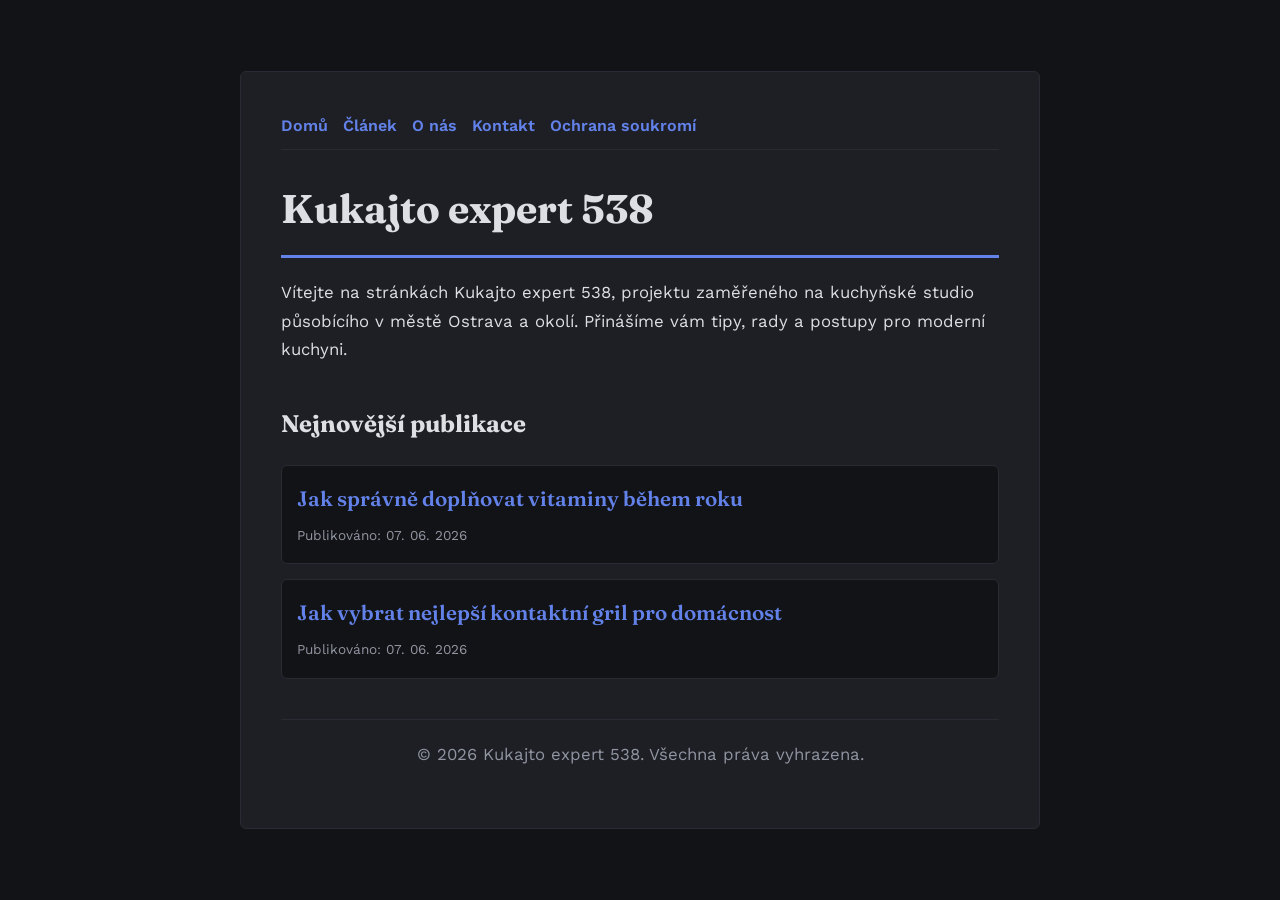
<file: index.html>
<!DOCTYPE html>
<html lang="cs">
<head>
    <meta charset="UTF-8">
    <meta name="viewport" content="width=device-width, initial-scale=1.0">
    <title>Kukajto expert 538 | Kuchyňské studio - Ostrava</title>
    <meta name="description" content="Vítejte na stránkách Kukajto expert 538, projektu zaměřeného na kuchyňské studio působícího v městě Ostrava a okolí. Přinášíme vám tipy, rady a postupy pro moderní kuchyni.">
    <meta name="geo.region" content="CZ" />
    <meta name="geo.placename" content="Ostrava" />
    <meta name="geo.position" content="49.8209;18.2625" />
    <meta name="ICBM" content="49.8209, 18.2625" />
    <link rel="stylesheet" href="style.css">
    <script type="application/ld+json">
{
  "@context": "https://schema.org",
  "@type": "LocalBusiness",
  "name": "Kukajto expert 538",
  "url": "https://kukajto-expert-538.github.io",
  "telephone": "+420 596 555 789",
  "address": {
    "@type": "PostalAddress",
    "addressLocality": "Ostrava",
    "addressRegion": "Moravskoslezský",
    "postalCode": "702 00",
    "addressCountry": "CZ"
  },
  "geo": {
    "@type": "GeoCoordinates",
    "latitude": 49.8209,
    "longitude": 18.2625
  }
}
</script>
</head>
<body>
    
        <div class="container" style="max-width: 800px;">
            <nav style="display: flex; gap: 15px; margin-bottom: 25px; border-bottom: 1px solid var(--border-color); padding-bottom: 10px; overflow-x: auto; flex-wrap: wrap;">
            <a href="index.html">Domů</a>
            <a href="jak-spravne-doplnovat-vitaminy-behem-roku.html">Článek</a>
            <a href="about.html">O nás</a>
            <a href="contact.html">Kontakt</a>
            <a href="privacy.html">Ochrana soukromí</a>
        </nav>
            <h1>Kukajto expert 538</h1>
            <p>Vítejte na stránkách Kukajto expert 538, projektu zaměřeného na kuchyňské studio působícího v městě Ostrava a okolí. Přinášíme vám tipy, rady a postupy pro moderní kuchyni.</p>
            <h2 style="margin-top: 40px;">Nejnovější publikace</h2>
            <ul style="list-style-type: none; padding-left: 0;">
                <li style="background: var(--bg-color); padding: 15px; border-radius: var(--border-radius); border: 1px solid var(--border-color); margin-bottom: 15px;">
                <h3 style="margin-bottom: 5px; font-size: 1.3rem;"><a href="jak-spravne-doplnovat-vitaminy-behem-roku.html">Jak správně doplňovat vitaminy během roku</a></h3>
                <span style="font-size:0.85rem; color: var(--muted-text)">Publikováno: 07. 06. 2026</span>
            </li>
<li style="background: var(--bg-color); padding: 15px; border-radius: var(--border-radius); border: 1px solid var(--border-color); margin-bottom: 15px;">
                <h3 style="margin-bottom: 5px; font-size: 1.3rem;"><a href="jak-vybrat-nejlepsi-kontaktni-gril-pro-domacnost.html">Jak vybrat nejlepší kontaktní gril pro domácnost</a></h3>
                <span style="font-size:0.85rem; color: var(--muted-text)">Publikováno: 07. 06. 2026</span>
            </li>

            </ul>
            <footer>
                <p>&copy; 2026 Kukajto expert 538. Všechna práva vyhrazena.</p>
            </footer>
        </div>
        
</body>
</html>
</file>
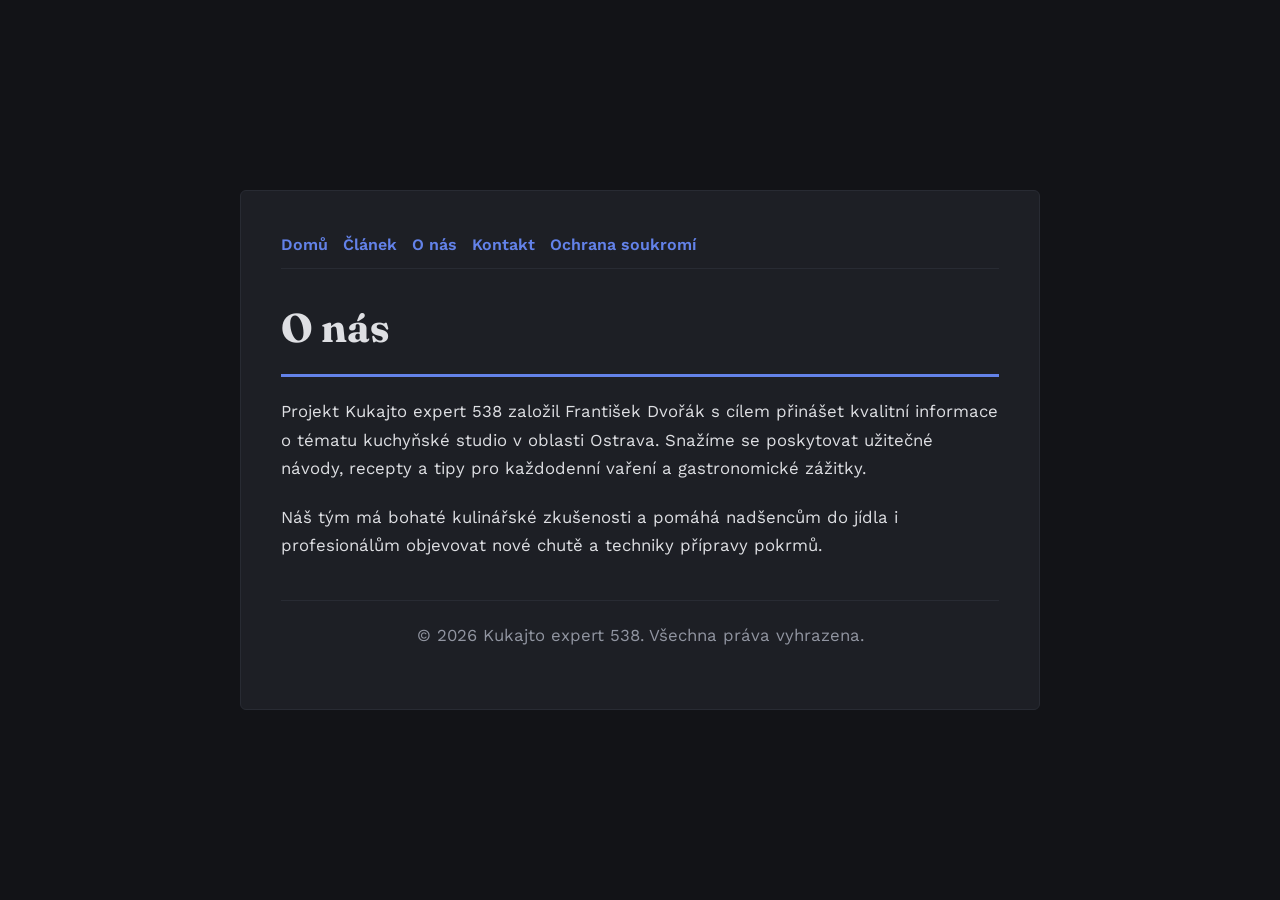
<file: about.html>
<!DOCTYPE html>
<html lang="cs">
<head>
    <meta charset="UTF-8">
    <meta name="viewport" content="width=device-width, initial-scale=1.0">
    <title>O nás | Kukajto expert 538</title>
    <meta name="description" content="Projekt Kukajto expert 538 založil František Dvořák s cílem přinášet kvalitní informace o tématu kuchyňské studio v oblasti Ostrava. Snažíme se poskytovat užitečné návody, recepty a tipy pro každodenní vaření a gastronomické zážitky.">
    <meta name="geo.region" content="CZ" />
    <meta name="geo.placename" content="Ostrava" />
    <meta name="geo.position" content="49.8209;18.2625" />
    <meta name="ICBM" content="49.8209, 18.2625" />
    <link rel="stylesheet" href="style.css">
</head>
<body>
    
        <div class="container" style="max-width: 800px;">
            <nav style="display: flex; gap: 15px; margin-bottom: 25px; border-bottom: 1px solid var(--border-color); padding-bottom: 10px; overflow-x: auto; flex-wrap: wrap;">
            <a href="index.html">Domů</a>
            <a href="jak-spravne-doplnovat-vitaminy-behem-roku.html">Článek</a>
            <a href="about.html">O nás</a>
            <a href="contact.html">Kontakt</a>
            <a href="privacy.html">Ochrana soukromí</a>
        </nav>
            <h1>O nás</h1>
            <p>Projekt Kukajto expert 538 založil František Dvořák s cílem přinášet kvalitní informace o tématu kuchyňské studio v oblasti Ostrava. Snažíme se poskytovat užitečné návody, recepty a tipy pro každodenní vaření a gastronomické zážitky.</p>
            <p>Náš tým má bohaté kulinářské zkušenosti a pomáhá nadšencům do jídla i profesionálům objevovat nové chutě a techniky přípravy pokrmů.</p>
            <footer>
                <p>&copy; 2026 Kukajto expert 538. Všechna práva vyhrazena.</p>
            </footer>
        </div>
        
</body>
</html>
</file>
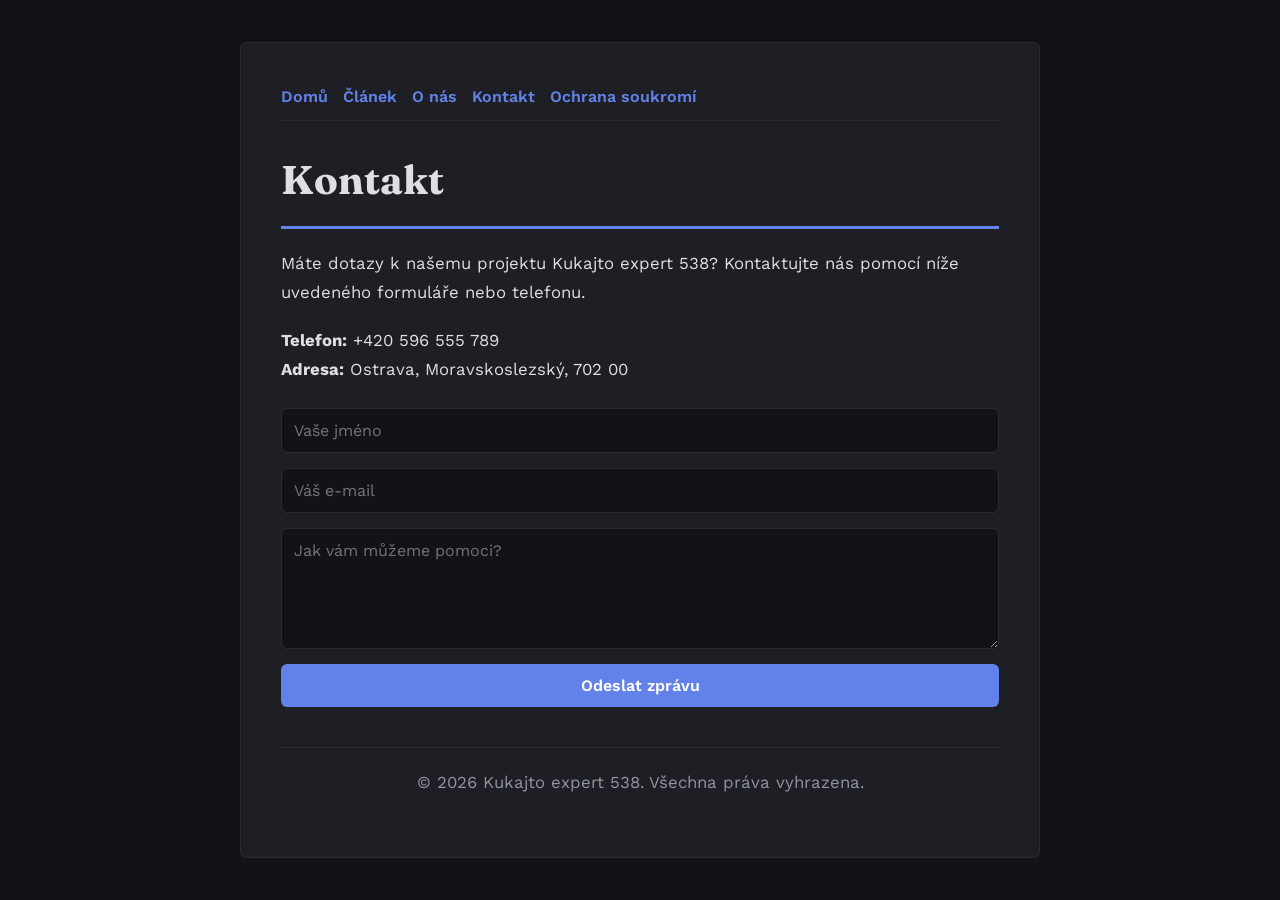
<file: contact.html>
<!DOCTYPE html>
<html lang="cs">
<head>
    <meta charset="UTF-8">
    <meta name="viewport" content="width=device-width, initial-scale=1.0">
    <title>Kontakt | Kukajto expert 538</title>
    <meta name="description" content="Máte dotazy k našemu projektu Kukajto expert 538? Kontaktujte nás pomocí níže uvedeného formuláře nebo telefonu.">
    <meta name="geo.region" content="CZ" />
    <meta name="geo.placename" content="Ostrava" />
    <meta name="geo.position" content="49.8209;18.2625" />
    <meta name="ICBM" content="49.8209, 18.2625" />
    <link rel="stylesheet" href="style.css">
</head>
<body>
    
        <div class="container" style="max-width: 800px;">
            <nav style="display: flex; gap: 15px; margin-bottom: 25px; border-bottom: 1px solid var(--border-color); padding-bottom: 10px; overflow-x: auto; flex-wrap: wrap;">
            <a href="index.html">Domů</a>
            <a href="jak-spravne-doplnovat-vitaminy-behem-roku.html">Článek</a>
            <a href="about.html">O nás</a>
            <a href="contact.html">Kontakt</a>
            <a href="privacy.html">Ochrana soukromí</a>
        </nav>
            <h1>Kontakt</h1>
            <p>Máte dotazy k našemu projektu Kukajto expert 538? Kontaktujte nás pomocí níže uvedeného formuláře nebo telefonu.</p>
            <p><strong>Telefon:</strong> +420 596 555 789<br><strong>Adresa:</strong> Ostrava, Moravskoslezský, 702 00</p>
            <form action="https://formspree.io/f/placeholder" method="POST">
                <input type="text" name="name" placeholder="Vaše jméno" required>
                <input type="email" name="email" placeholder="Váš e-mail" required>
                <textarea name="message" placeholder="Jak vám můžeme pomoci?" rows="5" required></textarea>
                <button type="submit">Odeslat zprávu</button>
            </form>
            <footer>
                <p>&copy; 2026 Kukajto expert 538. Všechna práva vyhrazena.</p>
            </footer>
        </div>
        
</body>
</html>
</file>
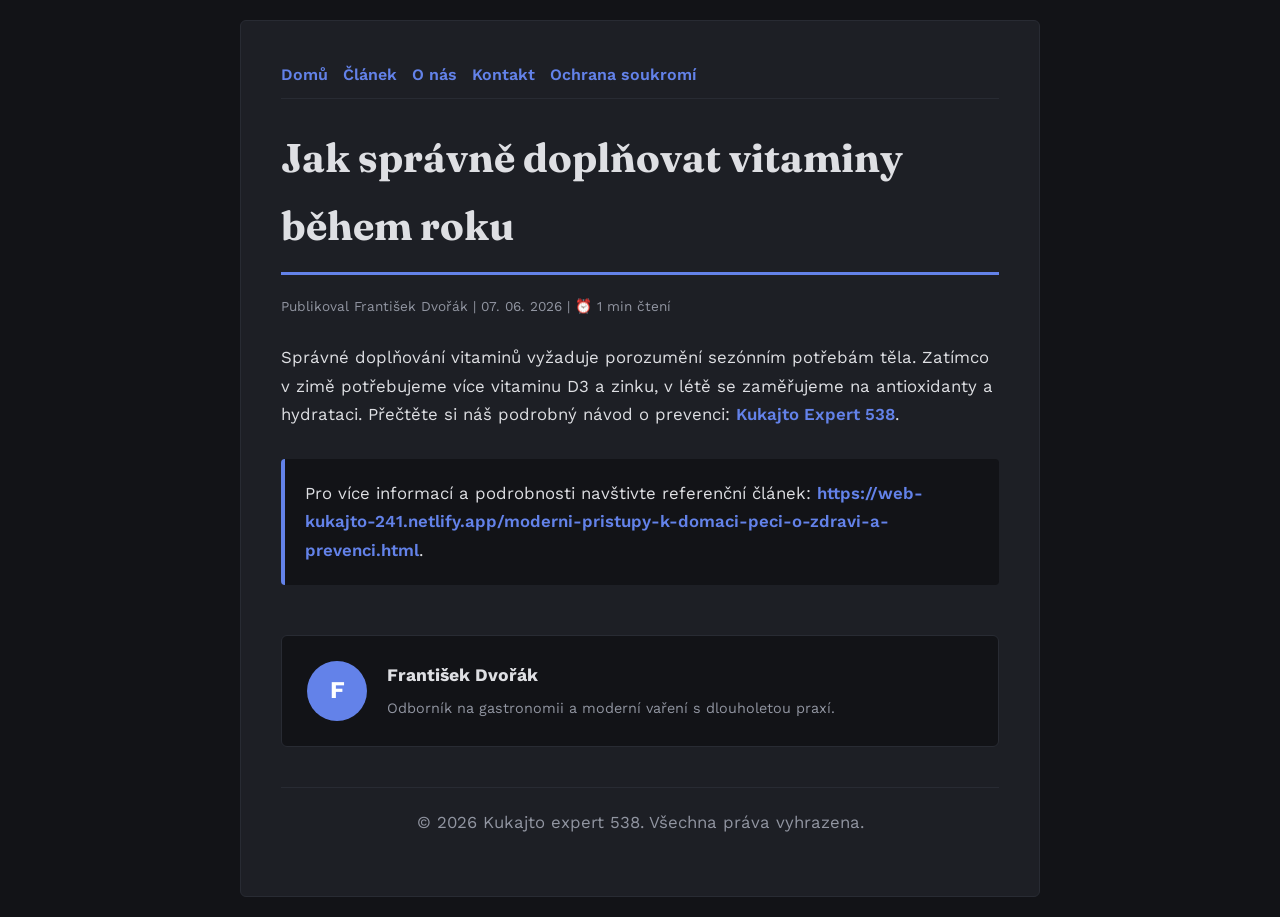
<file: jak-spravne-doplnovat-vitaminy-behem-roku.html>
<!DOCTYPE html>
<html lang="cs">
<head>
    <meta charset="UTF-8">
    <meta name="viewport" content="width=device-width, initial-scale=1.0">
    <title>Jak správně doplňovat vitaminy během roku - Kukajto expert 538</title>
    <meta name="description" content="Jak správně doplňovat vitaminy během roku">
    <meta name="geo.region" content="CZ" />
    <meta name="geo.placename" content="Ostrava" />
    <meta name="geo.position" content="49.8209;18.2625" />
    <meta name="ICBM" content="49.8209, 18.2625" />
    <link rel="stylesheet" href="style.css">
</head>
<body>
    
            <div class="container" style="max-width: 800px;">
                <nav style="display: flex; gap: 15px; margin-bottom: 25px; border-bottom: 1px solid var(--border-color); padding-bottom: 10px; overflow-x: auto; flex-wrap: wrap;">
            <a href="index.html">Domů</a>
            <a href="jak-spravne-doplnovat-vitaminy-behem-roku.html">Článek</a>
            <a href="about.html">O nás</a>
            <a href="contact.html">Kontakt</a>
            <a href="privacy.html">Ochrana soukromí</a>
        </nav>
                <h1>Jak správně doplňovat vitaminy během roku</h1>
                <div style="font-size:0.85rem; color: var(--muted-text); margin-bottom: 25px;">
                    Publikoval František Dvořák | 07. 06. 2026 | ⏰ 1 min čtení
                </div>
                <article style="margin-top: 20px;">
                    <p>Správné doplňování vitaminů vyžaduje porozumění sezónním potřebám těla. Zatímco v zimě potřebujeme více vitaminu D3 a zinku, v létě se zaměřujeme na antioxidanty a hydrataci. Přečtěte si náš podrobný návod o prevenci: <a href="https://web-kukajto-241.netlify.app/moderni-pristupy-k-domaci-peci-o-zdravi-a-prevenci.html">Kukajto Expert 538</a>.</p>
                    <div class="link-resource" style="margin-top: 30px; padding: 20px; border-left: 4px solid var(--primary-color); background: var(--bg-color); border-radius: 4px;"><p style="margin: 0;">Pro více informací a podrobnosti navštivte referenční článek: <strong><a href="https://web-kukajto-241.netlify.app/moderni-pristupy-k-domaci-peci-o-zdravi-a-prevenci.html">https://web-kukajto-241.netlify.app/moderni-pristupy-k-domaci-peci-o-zdravi-a-prevenci.html</a></strong>.</p></div>
                </article>
                
            <div class="author-box" style="margin-top: 50px; padding: 25px; background: var(--bg-color); border: 1px solid var(--border-color); border-radius: var(--border-radius); display: flex; gap: 20px; align-items: center;">
                <div style="width: 60px; height: 60px; border-radius: 50%; background: var(--primary-color); display: flex; align-items: center; justify-content: center; color: white; font-weight: bold; font-size: 1.5rem;">F</div>
                <div>
                    <h4 style="margin-bottom: 5px; font-weight: bold; font-size: 1.1rem;">František Dvořák</h4>
                    <p style="margin: 0; font-size: 0.9rem; color: var(--muted-text);">Odborník na gastronomii a moderní vaření s dlouholetou praxí.</p>
                </div>
            </div>
            
                <footer>
                    <p>&copy; 2026 Kukajto expert 538. Všechna práva vyhrazena.</p>
                </footer>
            </div>
            
</body>
</html>
</file>
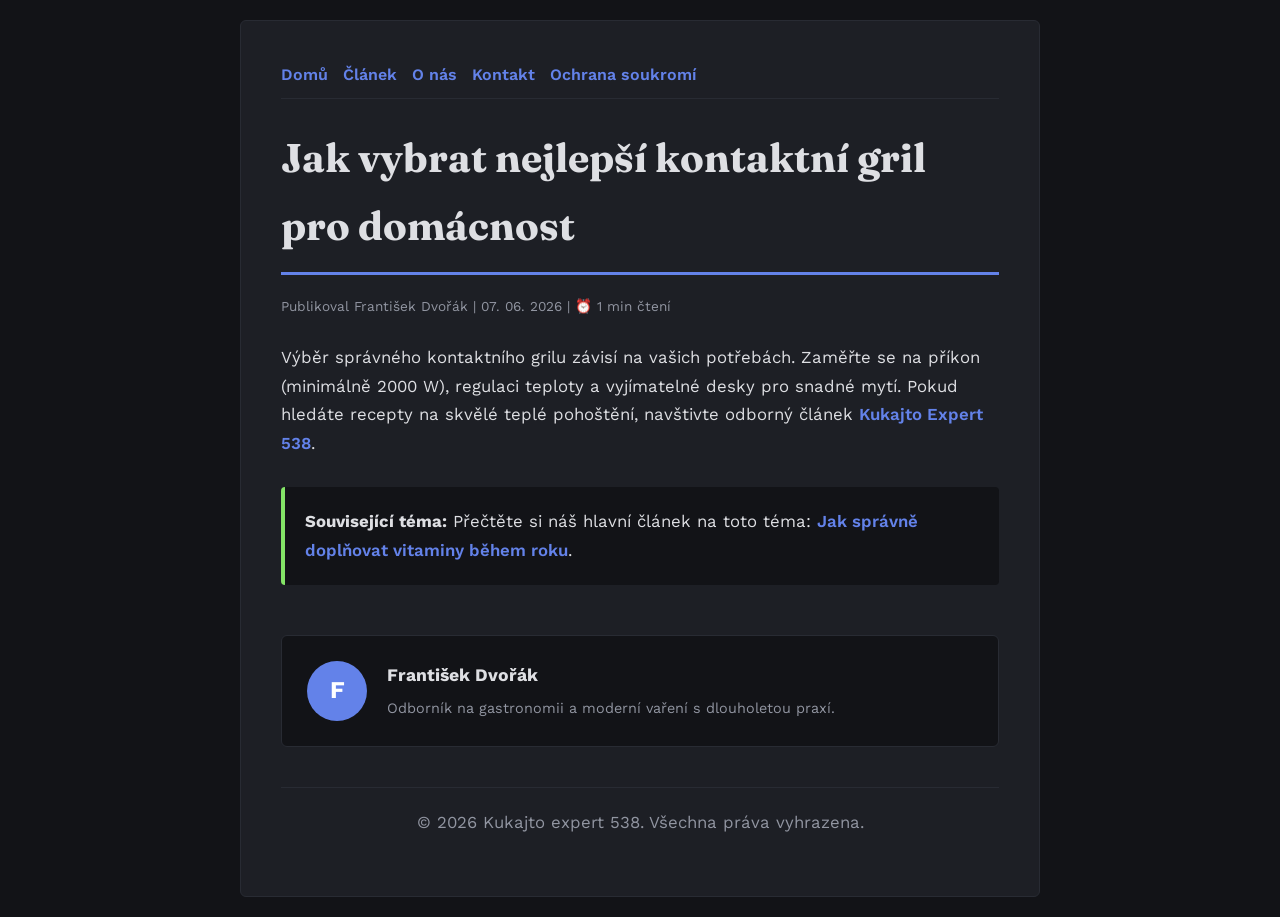
<file: jak-vybrat-nejlepsi-kontaktni-gril-pro-domacnost.html>
<!DOCTYPE html>
<html lang="cs">
<head>
    <meta charset="UTF-8">
    <meta name="viewport" content="width=device-width, initial-scale=1.0">
    <title>Jak vybrat nejlepší kontaktní gril pro domácnost - Kukajto expert 538</title>
    <meta name="description" content="Jak vybrat nejlepší kontaktní gril pro domácnost">
    <meta name="geo.region" content="CZ" />
    <meta name="geo.placename" content="Ostrava" />
    <meta name="geo.position" content="49.8209;18.2625" />
    <meta name="ICBM" content="49.8209, 18.2625" />
    <link rel="stylesheet" href="style.css">
</head>
<body>
    
            <div class="container" style="max-width: 800px;">
                <nav style="display: flex; gap: 15px; margin-bottom: 25px; border-bottom: 1px solid var(--border-color); padding-bottom: 10px; overflow-x: auto; flex-wrap: wrap;">
            <a href="index.html">Domů</a>
            <a href="jak-spravne-doplnovat-vitaminy-behem-roku.html">Článek</a>
            <a href="about.html">O nás</a>
            <a href="contact.html">Kontakt</a>
            <a href="privacy.html">Ochrana soukromí</a>
        </nav>
                <h1>Jak vybrat nejlepší kontaktní gril pro domácnost</h1>
                <div style="font-size:0.85rem; color: var(--muted-text); margin-bottom: 25px;">
                    Publikoval František Dvořák | 07. 06. 2026 | ⏰ 1 min čtení
                </div>
                <article style="margin-top: 20px;">
                    <p>Výběr správného kontaktního grilu závisí na vašich potřebách. Zaměřte se na příkon (minimálně 2000 W), regulaci teploty a vyjímatelné desky pro snadné mytí. Pokud hledáte recepty na skvělé teplé pohoštění, navštivte odborný článek <a href="https://web-kukajto-241.netlify.app/moderni-pristupy-k-domaci-peci-o-zdravi-a-prevenci.html">Kukajto Expert 538</a>.</p>
                    <div class="link-resource" style="margin-top: 30px; padding: 20px; border-left: 4px solid var(--accent-color); background: var(--bg-color); border-radius: 4px;"><p style="margin: 0;"><strong>Související téma:</strong> Přečtěte si náš hlavní článek na toto téma: <a href="jak-spravne-doplnovat-vitaminy-behem-roku.html">Jak správně doplňovat vitaminy během roku</a>.</p></div>
                </article>
                
            <div class="author-box" style="margin-top: 50px; padding: 25px; background: var(--bg-color); border: 1px solid var(--border-color); border-radius: var(--border-radius); display: flex; gap: 20px; align-items: center;">
                <div style="width: 60px; height: 60px; border-radius: 50%; background: var(--primary-color); display: flex; align-items: center; justify-content: center; color: white; font-weight: bold; font-size: 1.5rem;">F</div>
                <div>
                    <h4 style="margin-bottom: 5px; font-weight: bold; font-size: 1.1rem;">František Dvořák</h4>
                    <p style="margin: 0; font-size: 0.9rem; color: var(--muted-text);">Odborník na gastronomii a moderní vaření s dlouholetou praxí.</p>
                </div>
            </div>
            
                <footer>
                    <p>&copy; 2026 Kukajto expert 538. Všechna práva vyhrazena.</p>
                </footer>
            </div>
            
</body>
</html>
</file>
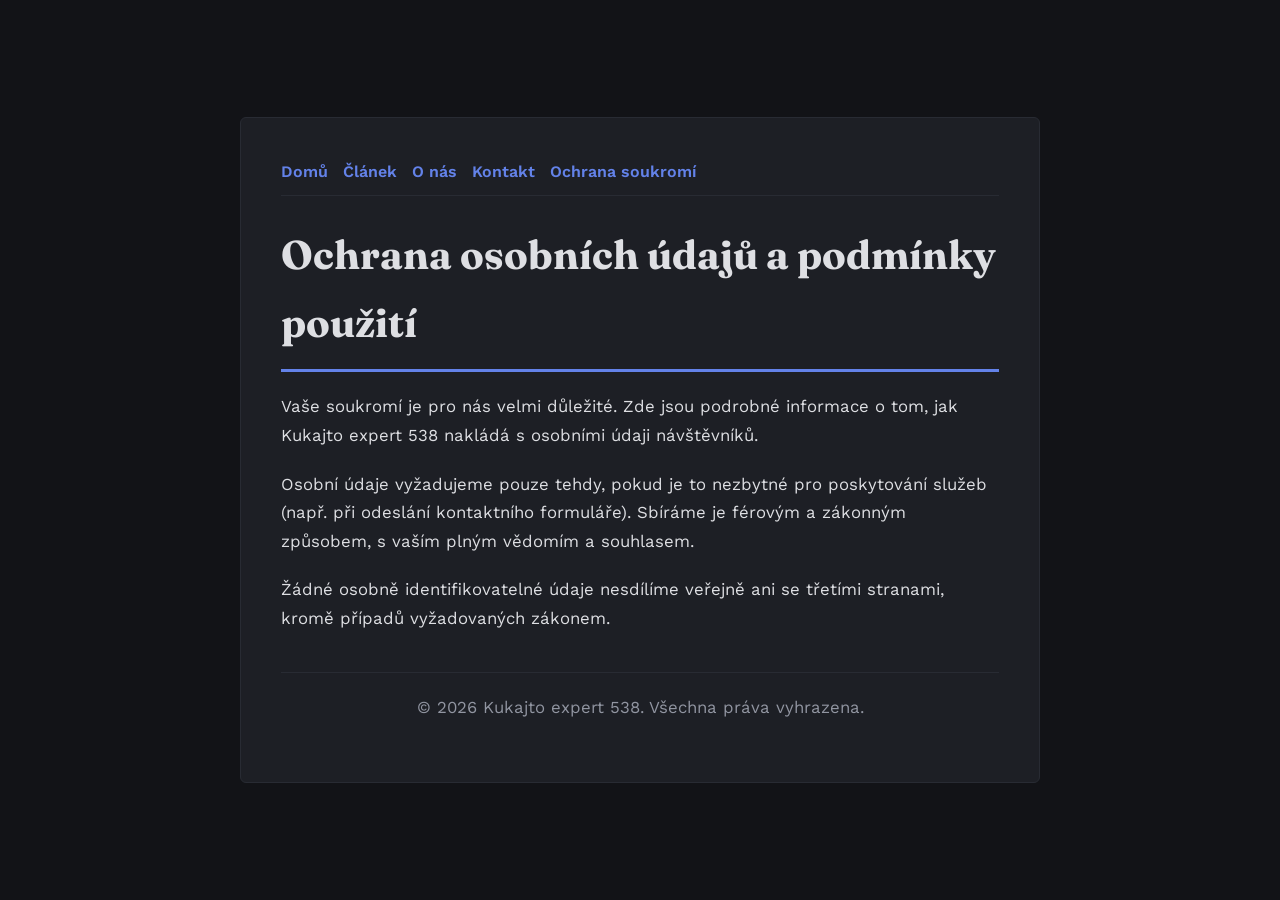
<file: privacy.html>
<!DOCTYPE html>
<html lang="cs">
<head>
    <meta charset="UTF-8">
    <meta name="viewport" content="width=device-width, initial-scale=1.0">
    <title>Ochrana osobních údajů a podmínky použití - Kukajto expert 538</title>
    <meta name="description" content="Vaše soukromí je pro nás velmi důležité. Zde jsou podrobné informace o tom, jak Kukajto expert 538 nakládá s osobními údaji návštěvníků.">
    <meta name="geo.region" content="CZ" />
    <meta name="geo.placename" content="Ostrava" />
    <meta name="geo.position" content="49.8209;18.2625" />
    <meta name="ICBM" content="49.8209, 18.2625" />
    <link rel="stylesheet" href="style.css">
</head>
<body>
    
        <div class="container" style="max-width: 800px;">
            <nav style="display: flex; gap: 15px; margin-bottom: 25px; border-bottom: 1px solid var(--border-color); padding-bottom: 10px; overflow-x: auto; flex-wrap: wrap;">
            <a href="index.html">Domů</a>
            <a href="jak-spravne-doplnovat-vitaminy-behem-roku.html">Článek</a>
            <a href="about.html">O nás</a>
            <a href="contact.html">Kontakt</a>
            <a href="privacy.html">Ochrana soukromí</a>
        </nav>
            <h1>Ochrana osobních údajů a podmínky použití</h1>
            <p>Vaše soukromí je pro nás velmi důležité. Zde jsou podrobné informace o tom, jak Kukajto expert 538 nakládá s osobními údaji návštěvníků.</p>
            <p>Osobní údaje vyžadujeme pouze tehdy, pokud je to nezbytné pro poskytování služeb (např. při odeslání kontaktního formuláře). Sbíráme je férovým a zákonným způsobem, s vaším plným vědomím a souhlasem.</p>
            <p>Žádné osobně identifikovatelné údaje nesdílíme veřejně ani se třetími stranami, kromě případů vyžadovaných zákonem.</p>
            <footer>
                <p>&copy; 2026 Kukajto expert 538. Všechna práva vyhrazena.</p>
            </footer>
        </div>
        
</body>
</html>
</file>
<file: style.css>
@import url('https://fonts.googleapis.com/css2?family=Fraunces:wght@700&family=Work+Sans:wght@400;600&display=swap');

:root {
    --bg-color: hsl(226, 12%, 8%);
    --card-bg: hsl(226, 12%, 13%);
    --text-color: hsl(226, 8%, 88%);
    --muted-text: hsl(226, 8%, 60%);
    --primary-color: hsl(226, 75%, 65%);
    --accent-color: hsl(106, 70%, 65%);
    --border-color: hsl(226, 12%, 18%);
    --border-radius: 6px;
    --shadow: none;
    --font-headline: 'Fraunces', sans-serif;
    --font-body: 'Work Sans', sans-serif;
}

* {
    box-sizing: border-box;
    margin: 0;
    padding: 0;
}

body {
    background-color: var(--bg-color);
    color: var(--text-color);
    font-family: var(--font-body);
    line-height: 1.7;
    padding: 20px;
    display: flex;
    justify-content: center;
    min-height: 100vh;
}

a {
    color: var(--primary-color);
    text-decoration: none;
    font-weight: 600;
    transition: color 0.2s ease;
}

a:hover {
    color: var(--accent-color);
    text-decoration: underline;
}

.container {
    width: 100%;
    max-width: 900px;
    background: var(--card-bg);
    border: 1px solid var(--border-color);
    border-radius: var(--border-radius);
    padding: 40px;
    box-shadow: var(--shadow);
    margin: auto;
}

h1, h2, h3 {
    font-family: var(--font-headline);
    margin-bottom: 20px;
    color: var(--text-color);
}

h1 {
    font-size: 2.5rem;
    border-bottom: 3px solid var(--primary-color);
    padding-bottom: 12px;
}

p {
    margin-bottom: 20px;
    font-size: 1.05rem;
}

ul {
    margin-bottom: 20px;
    padding-left: 20px;
}

li {
    margin-bottom: 8px;
}

form {
    display: flex;
    flex-direction: column;
    gap: 15px;
    margin-top: 25px;
}

input, textarea, button {
    padding: 12px;
    border: 1px solid var(--border-color);
    border-radius: var(--border-radius);
    font-family: var(--font-body);
    font-size: 1rem;
    background: var(--bg-color);
    color: var(--text-color);
}

button {
    background: var(--primary-color);
    color: white;
    font-weight: 600;
    border: none;
    cursor: pointer;
    transition: background 0.2s ease;
}

button:hover {
    background: var(--accent-color);
}

footer {
    margin-top: 40px;
    border-top: 1px solid var(--border-color);
    padding-top: 20px;
    font-size: 0.9rem;
    color: var(--muted-text);
    text-align: center;
}
</file>
